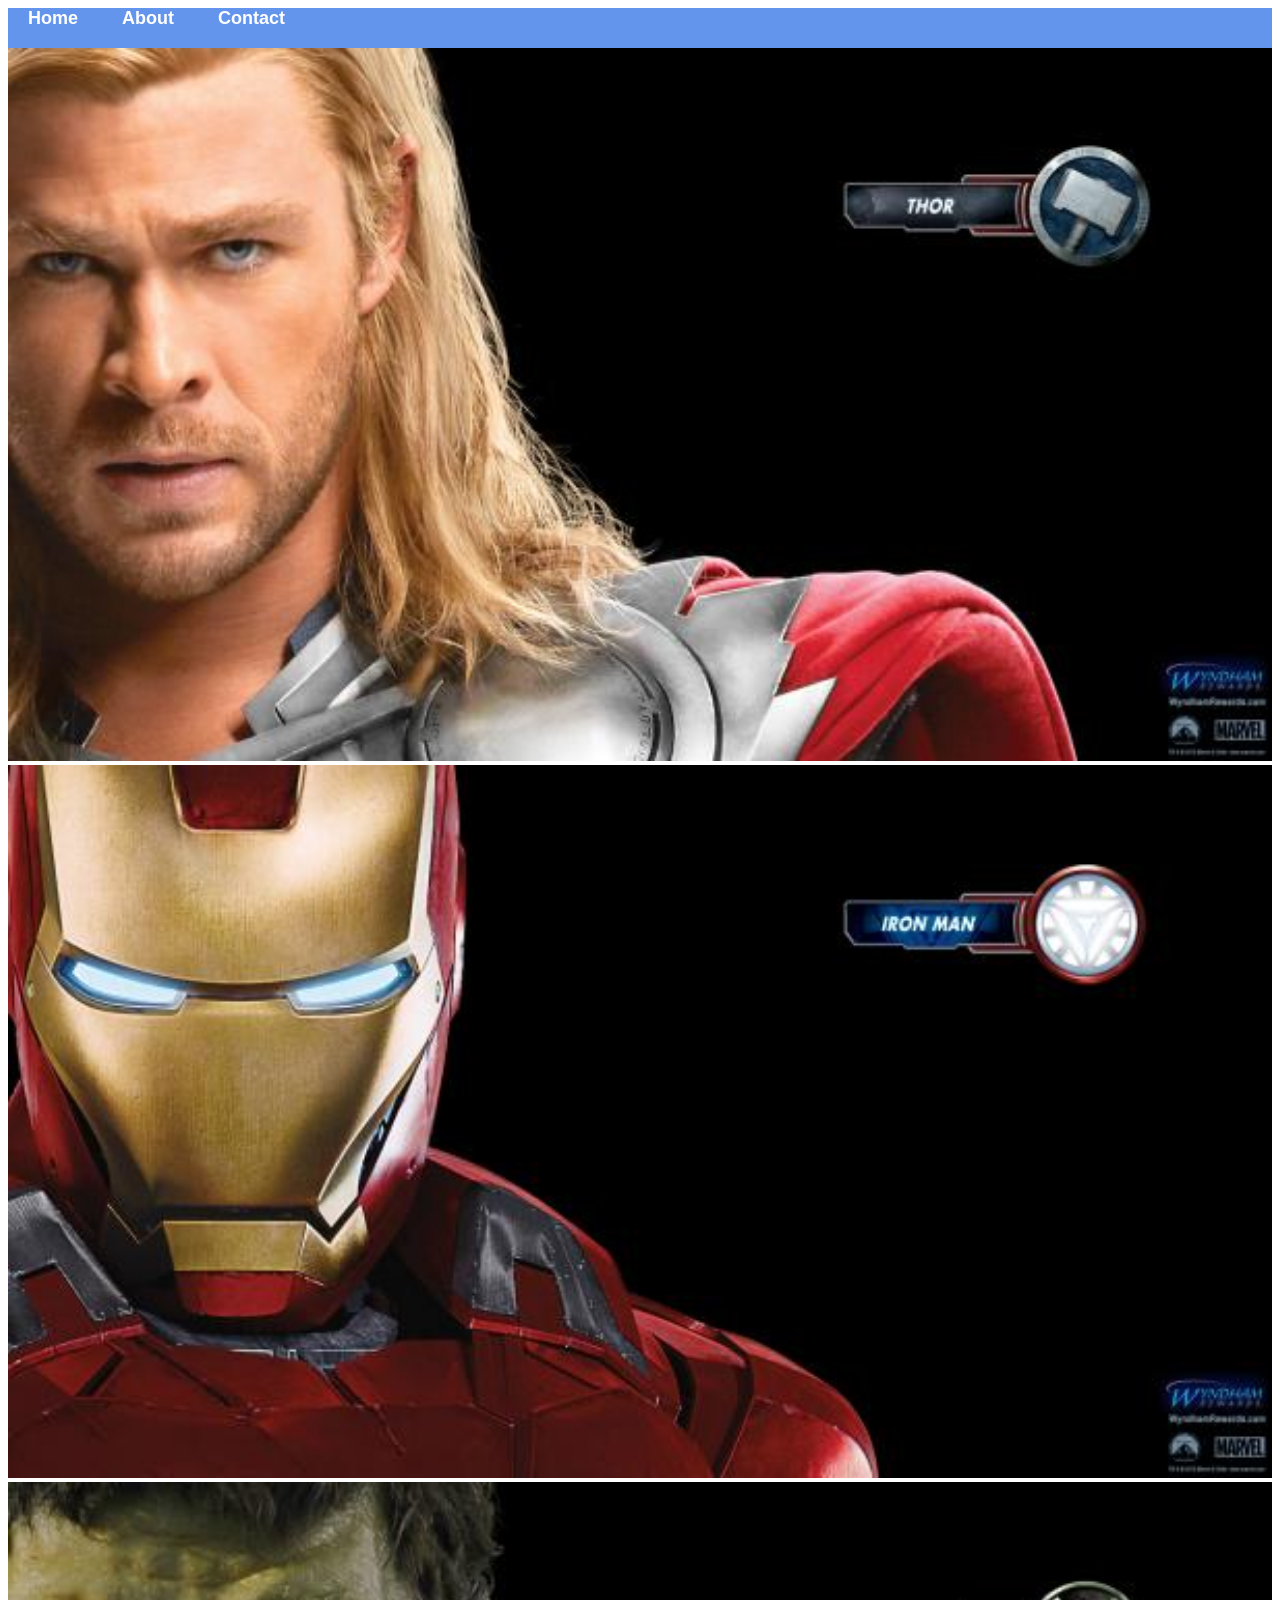
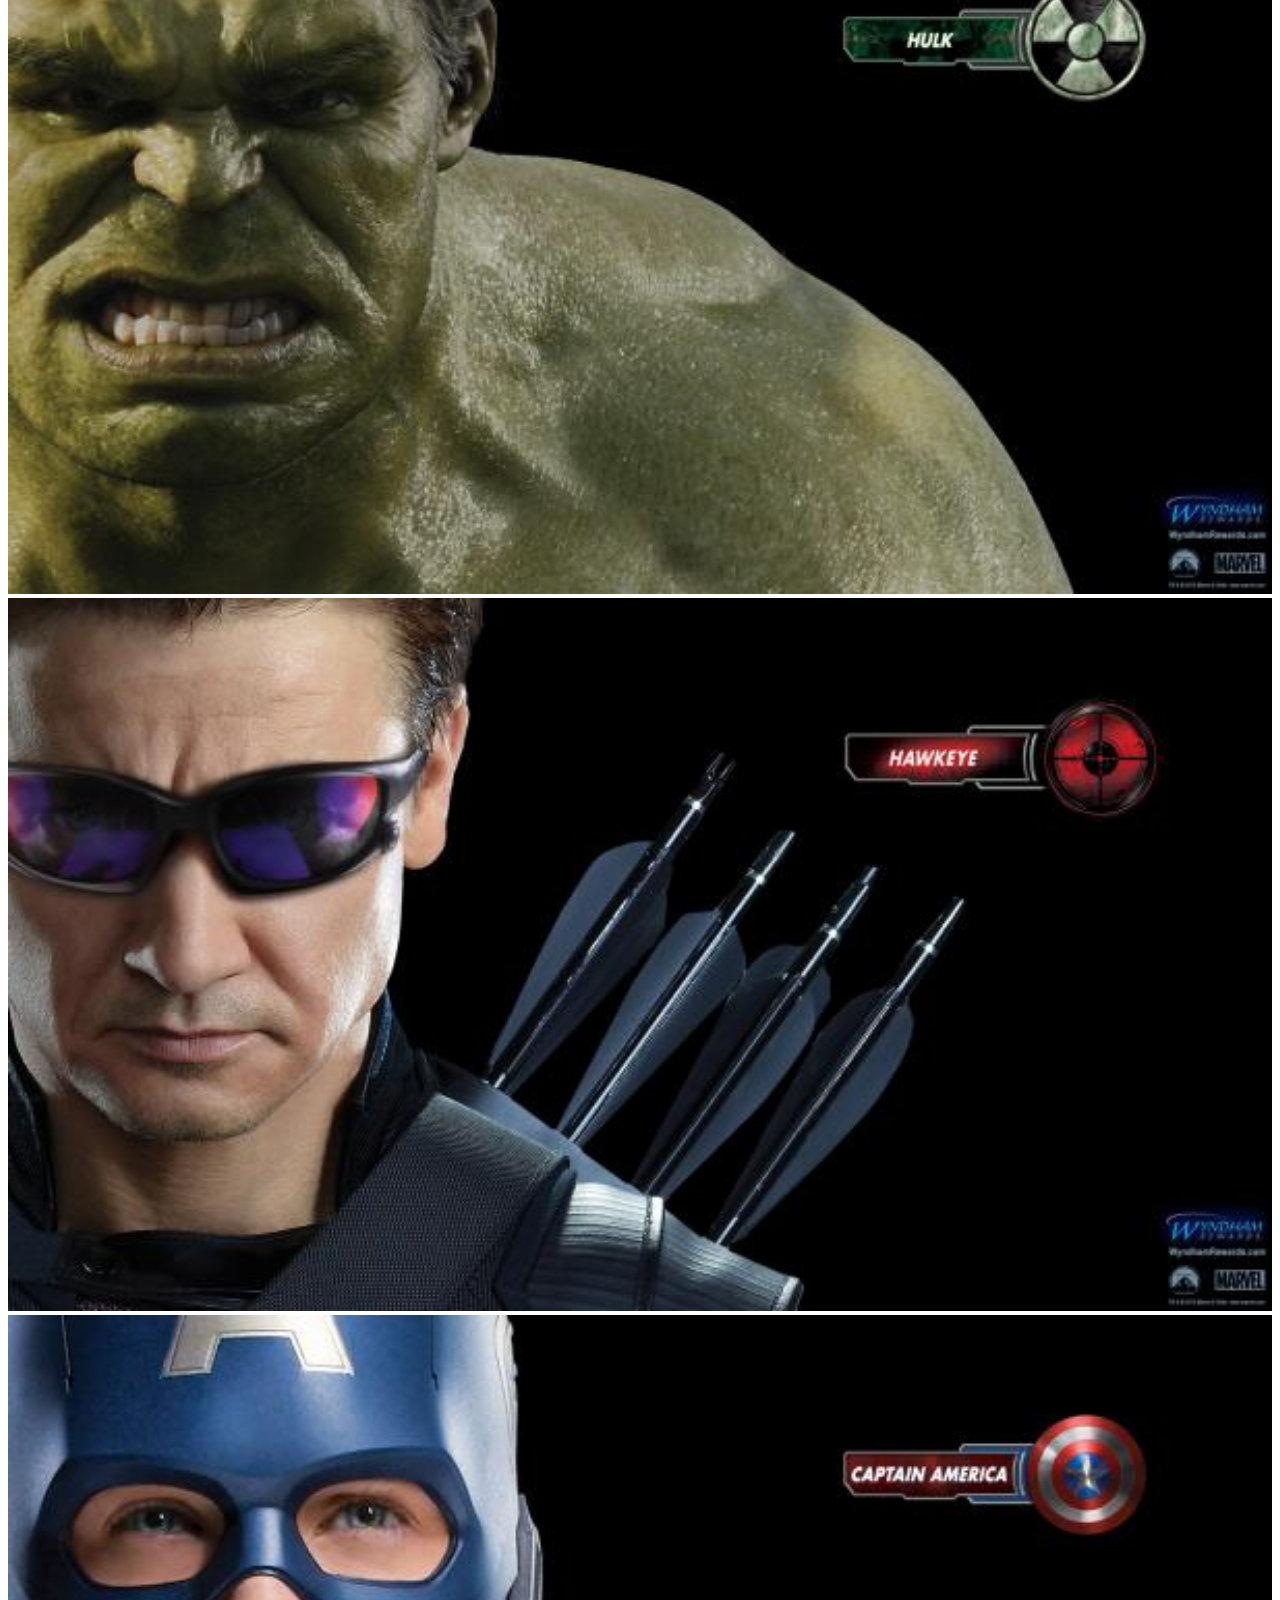
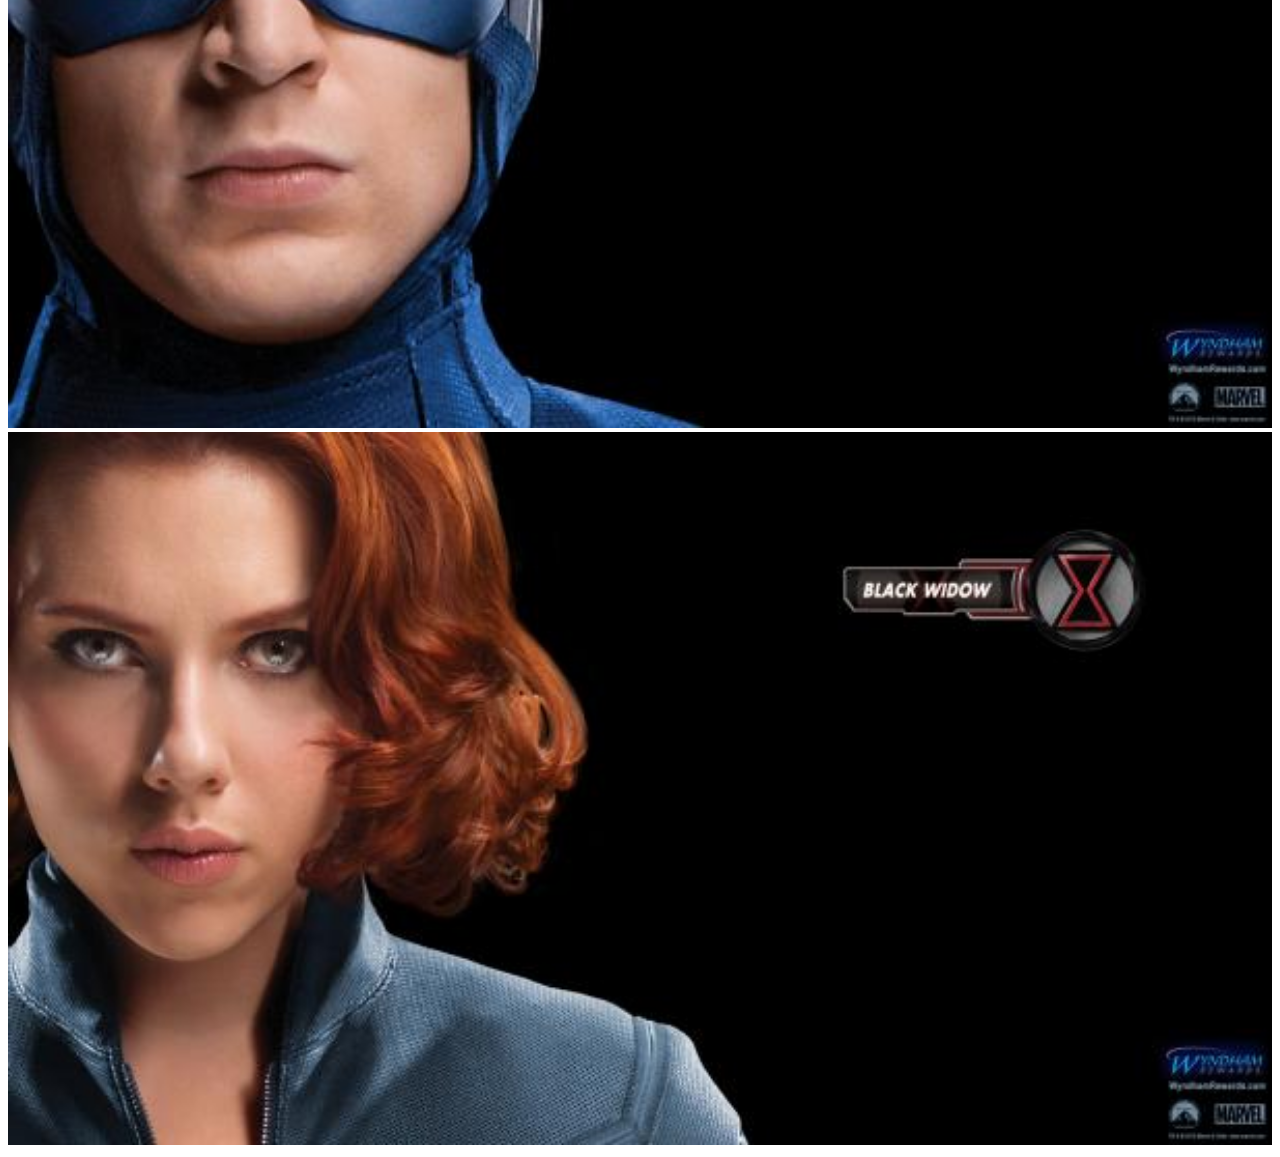
<file: index.html>
<!DOCTYPE html>
<html 
    <head>
        <link rel="stylesheet" href="style.css">
    </head>
    <body>
        <div id="menu">
            <a href="index.html">Home</a>
            <a href="about.html">About</a>
            <a href="contact.html">Contact</a>
        </div>
        <div class="gallery">
          <a href="avenger-1.html"><img src="avengers_01.jpg" alt="Avengers" ></a>
          <a href="avenger-2.html"><img src="avengers_02.jpg" alt="Avengers" ></a>
          <a href="avenger-3.html"><img src="avengers_03.jpg" alt="Avengers" ></a>
          <a href="avenger-4.html"><img src="avengers_04.jpg" alt="Avengers" ></a>
          <a href="avenger-5.html"><img src="avengers_05.jpg" alt="Avengers" ></a>
          <a href="avenger-6.html"><img src="avengers_06.jpg" alt="Avengers" ></a>
        </div>
    </body>
</html>
</file>
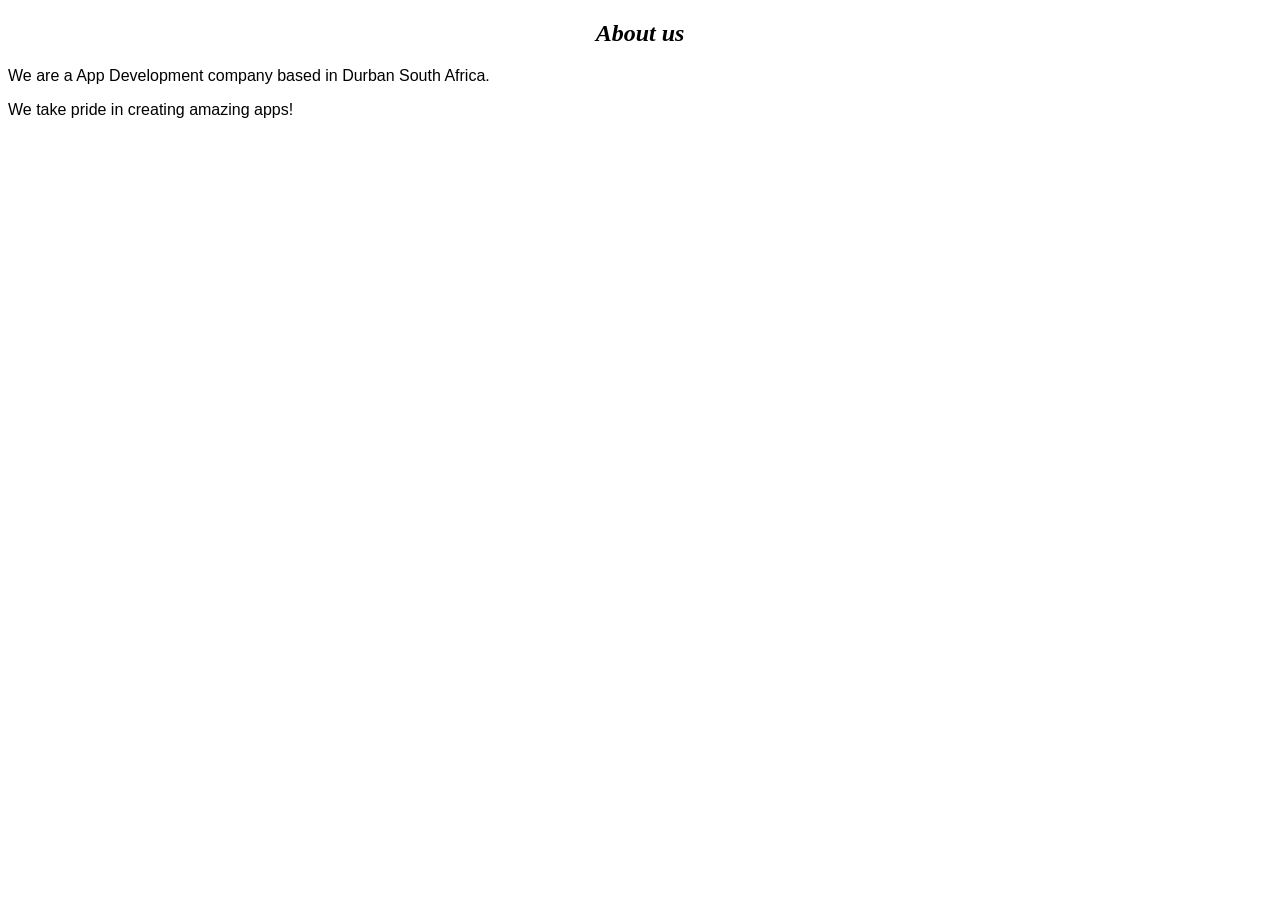
<file: about.html>
<!DOCTYPE html>
<html 
    <head>
        <link rel="stylesheet" href="style.css">
    </head>
    <body>
        <h2>About us</h2>
        <P>We are a App Development company based in Durban South Africa.</P>
        <P>We take pride in creating amazing apps!</P>
        
    </body>
</html>
</file>
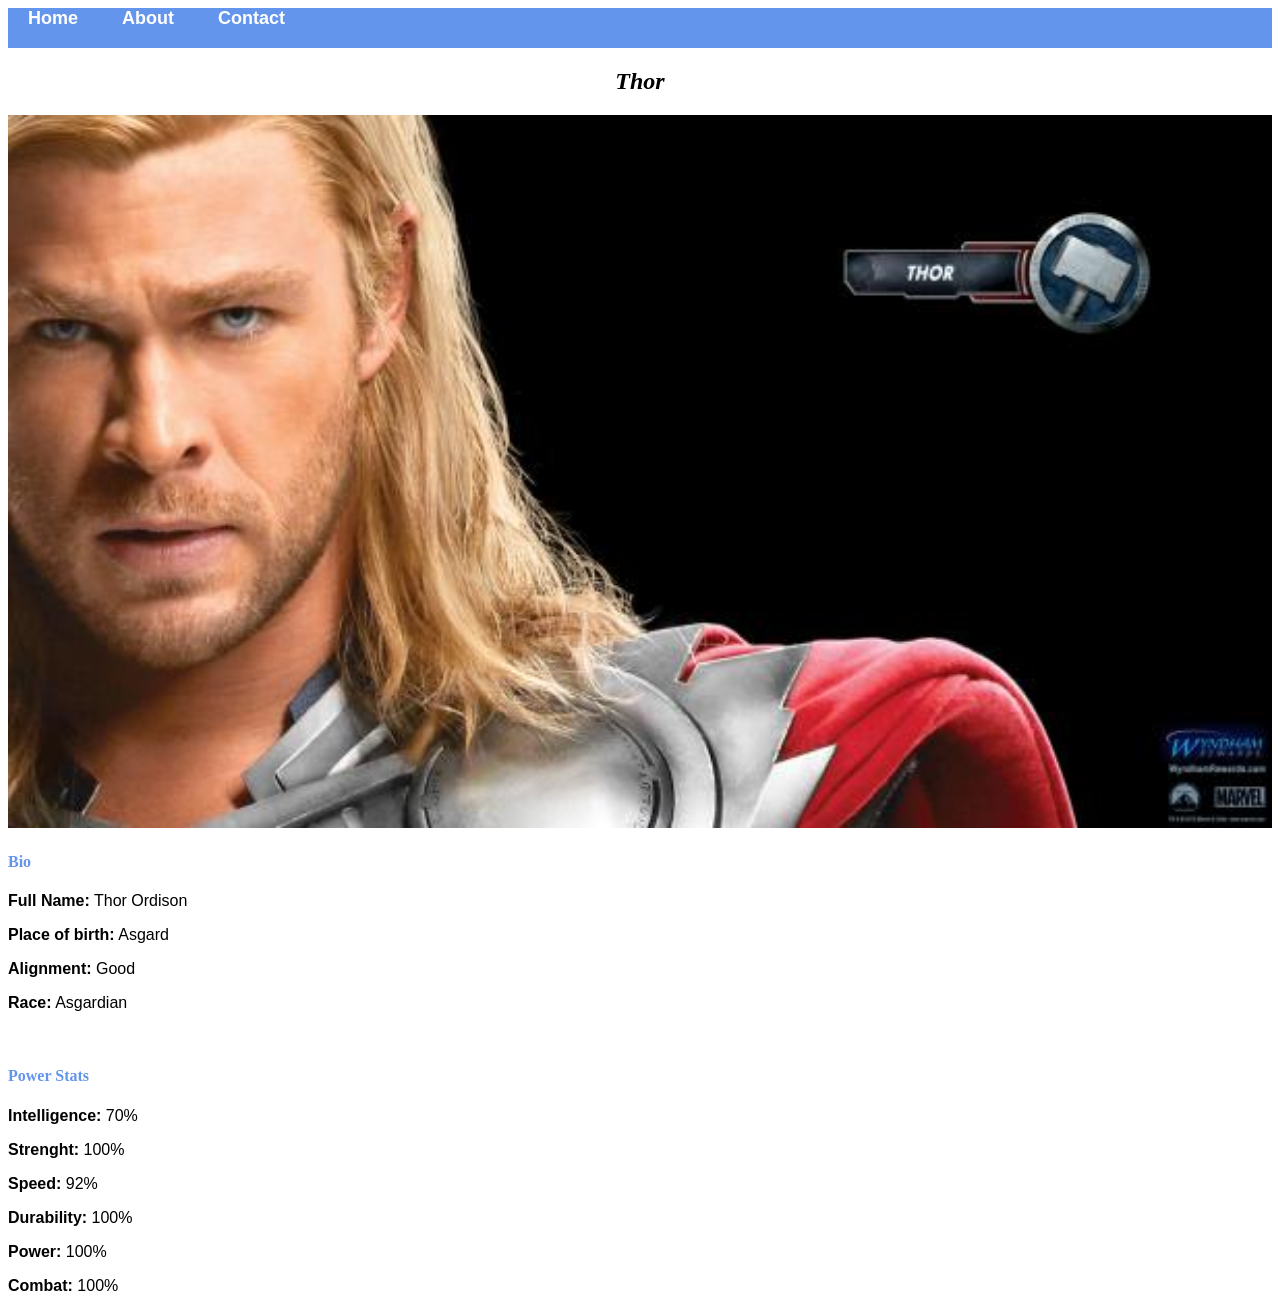
<file: avenger-1.html>
<!DOCTYPE html>
<html 
    <head>
        <link rel="stylesheet" href="style.css">
    </head>
    <body>
        <div id="menu">
            <a href="index.html">Home</a>
            <a href="about.html">About</a>
            <a href="contact.html">Contact</a>
        </div>
        <h2>Thor</h2>
        <div class="gallery">
            <img src="avengers_01.jpg" alt="avengers" >
        </div>
        <h4>Bio</h4>
        <p><B>Full Name:</B> Thor Ordison</p>
        <p><B>Place of birth:</B> Asgard</p>
        <p><B>Alignment:</B> Good</p>
        <p><B>Race:</B> Asgardian</p>
        <br/>
        <h4>Power Stats</h4>
        <P><B>Intelligence:</B> 70%</P>
        <P><B>Strenght:</B> 100%</P>
        <P><B>Speed:</B> 92%</P>
        <P><B>Durability:</B> 100%</P>
        <P><B>Power:</B> 100%</P>
        <P><B>Combat:</B> 100%</P>
    </body>
</html>
</file>
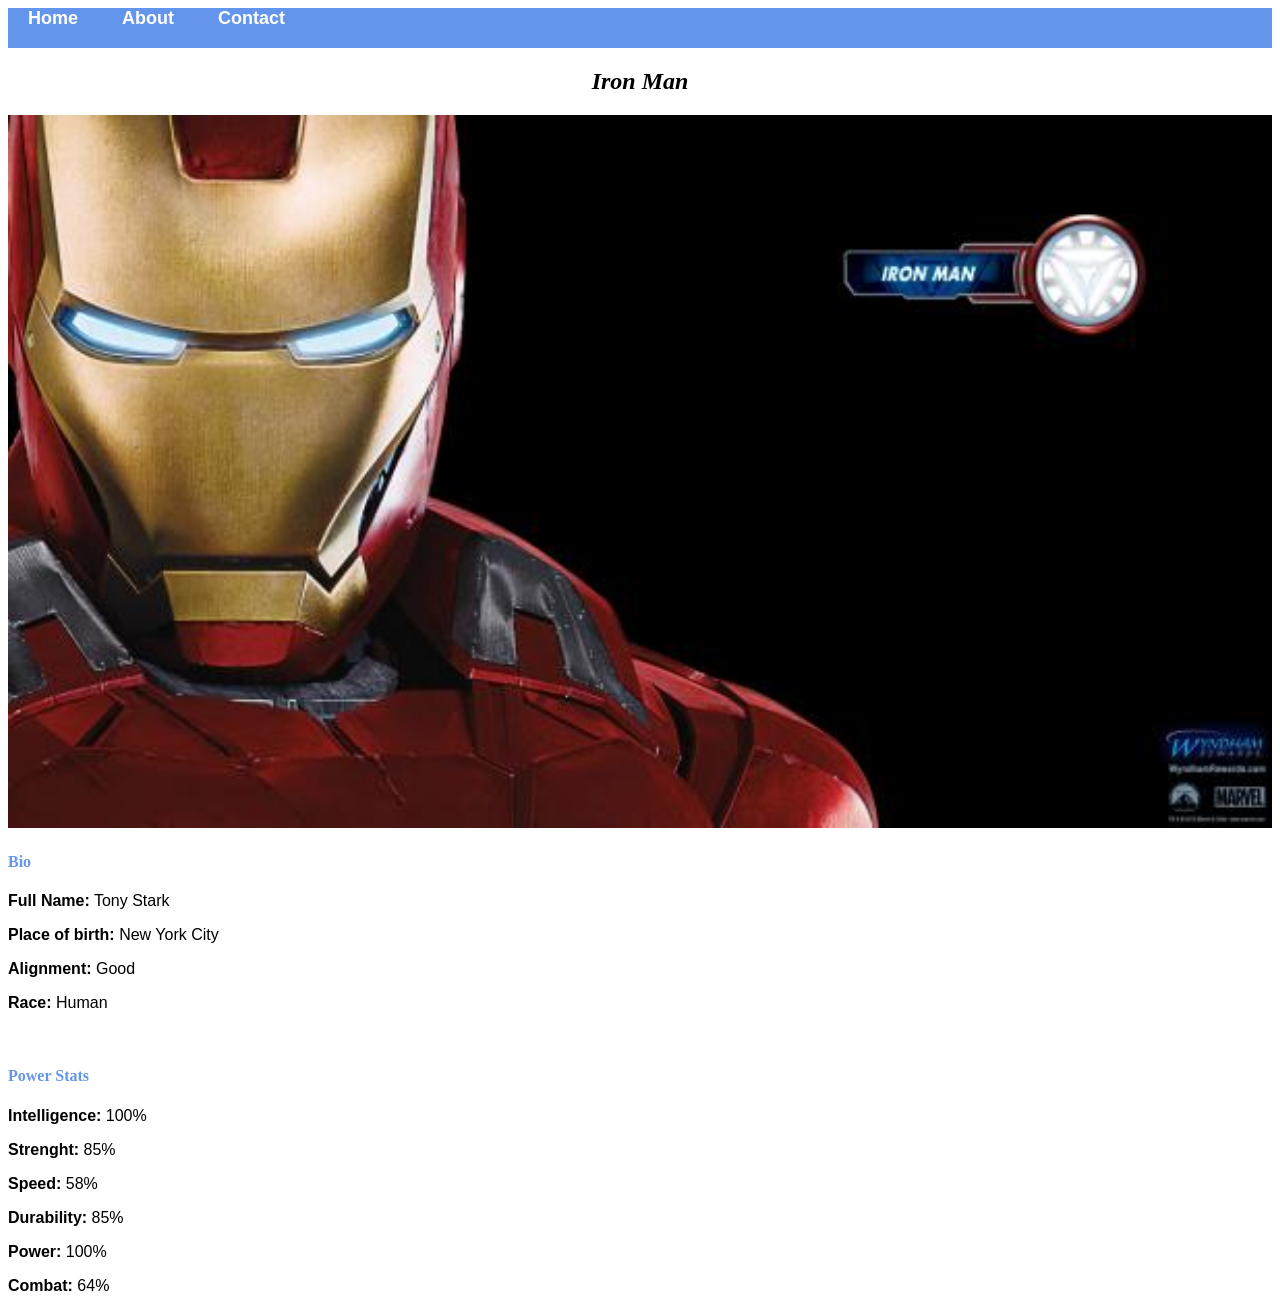
<file: avenger-2.html>
<!DOCTYPE html>
<html 
    <head>
        <link rel="stylesheet" href="style.css">
    </head>
    <body>
        <div id="menu">
            <a href="index.html">Home</a>
            <a href="about.html">About</a>
            <a href="contact.html">Contact</a>
        </div>
        <h2>Iron Man</h2>
        <div class="gallery">
            <img src="avengers_02.jpg" alt="avengers">
        </div>
        <h4>Bio</h4>
        <p><B>Full Name:</B> Tony Stark</p>
        <p><B>Place of birth:</B> New York City</p>
        <p><B>Alignment:</B> Good</p>
        <p><B>Race:</B> Human</p>
        <br/>
        <h4>Power Stats</h4>
        <P><B>Intelligence:</B> 100%</P>
        <P><B>Strenght:</B> 85%</P>
        <P><B>Speed:</B> 58%</P>
        <P><B>Durability:</B> 85%</P>
        <P><B>Power:</B> 100%</P>
        <P><B>Combat:</B> 64%</P>
    </body>
</html>
</file>
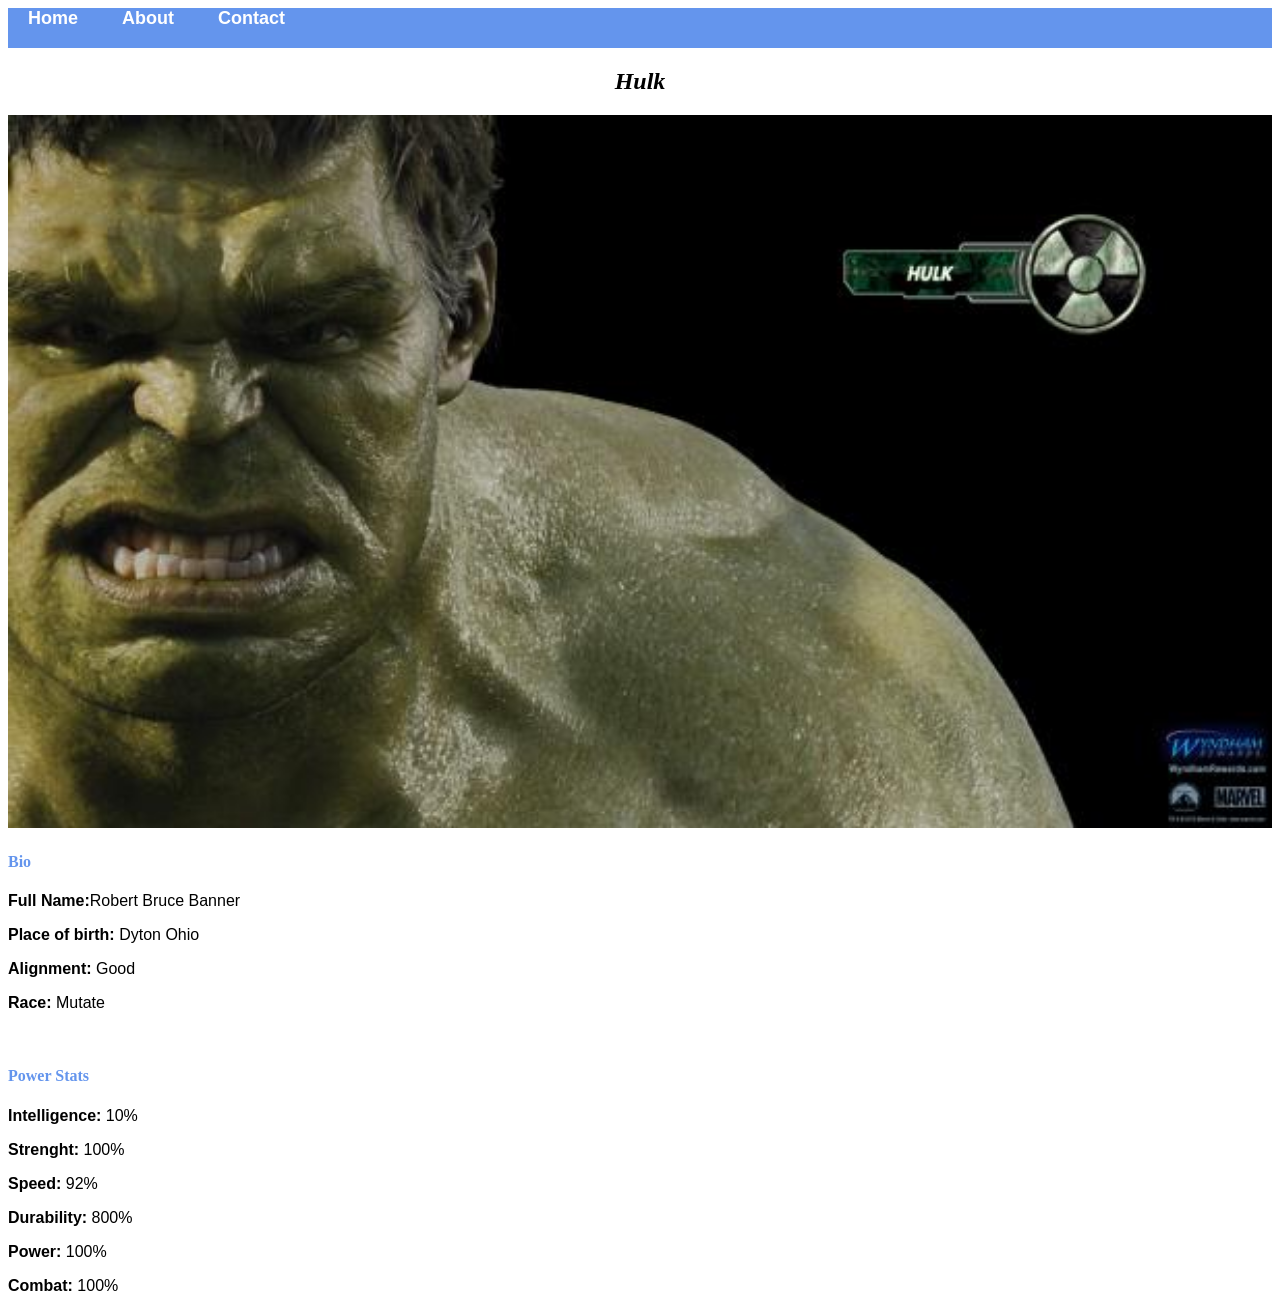
<file: avenger-3.html>
<!DOCTYPE html>
<html 
    <head>
        <link rel="stylesheet" href="style.css">
    </head>
    <body>
        <div id="menu">
            <a href="index.html">Home</a>
            <a href="about.html">About</a>
            <a href="contact.html">Contact</a>
        </div>
        <h2>Hulk</h2>
        <div class="gallery">
            <img src="avengers_03.jpg" alt="avengers">
        </div>
        <h4>Bio</h4>
        <p><B>Full Name:</B>Robert Bruce Banner</p>
        <p><B>Place of birth:</B> Dyton Ohio</p>
        <p><B>Alignment:</B> Good</p>
        <p><B>Race:</B> Mutate</p>
        <br/>
        <h4>Power Stats</h4>
        <P><B>Intelligence:</B> 10%</P>
        <P><B>Strenght:</B> 100%</P>
        <P><B>Speed:</B> 92%</P>
        <P><B>Durability:</B> 800%</P>
        <P><B>Power:</B> 100%</P>
        <P><B>Combat:</B> 100%</P>
    </body>
</html>
</file>
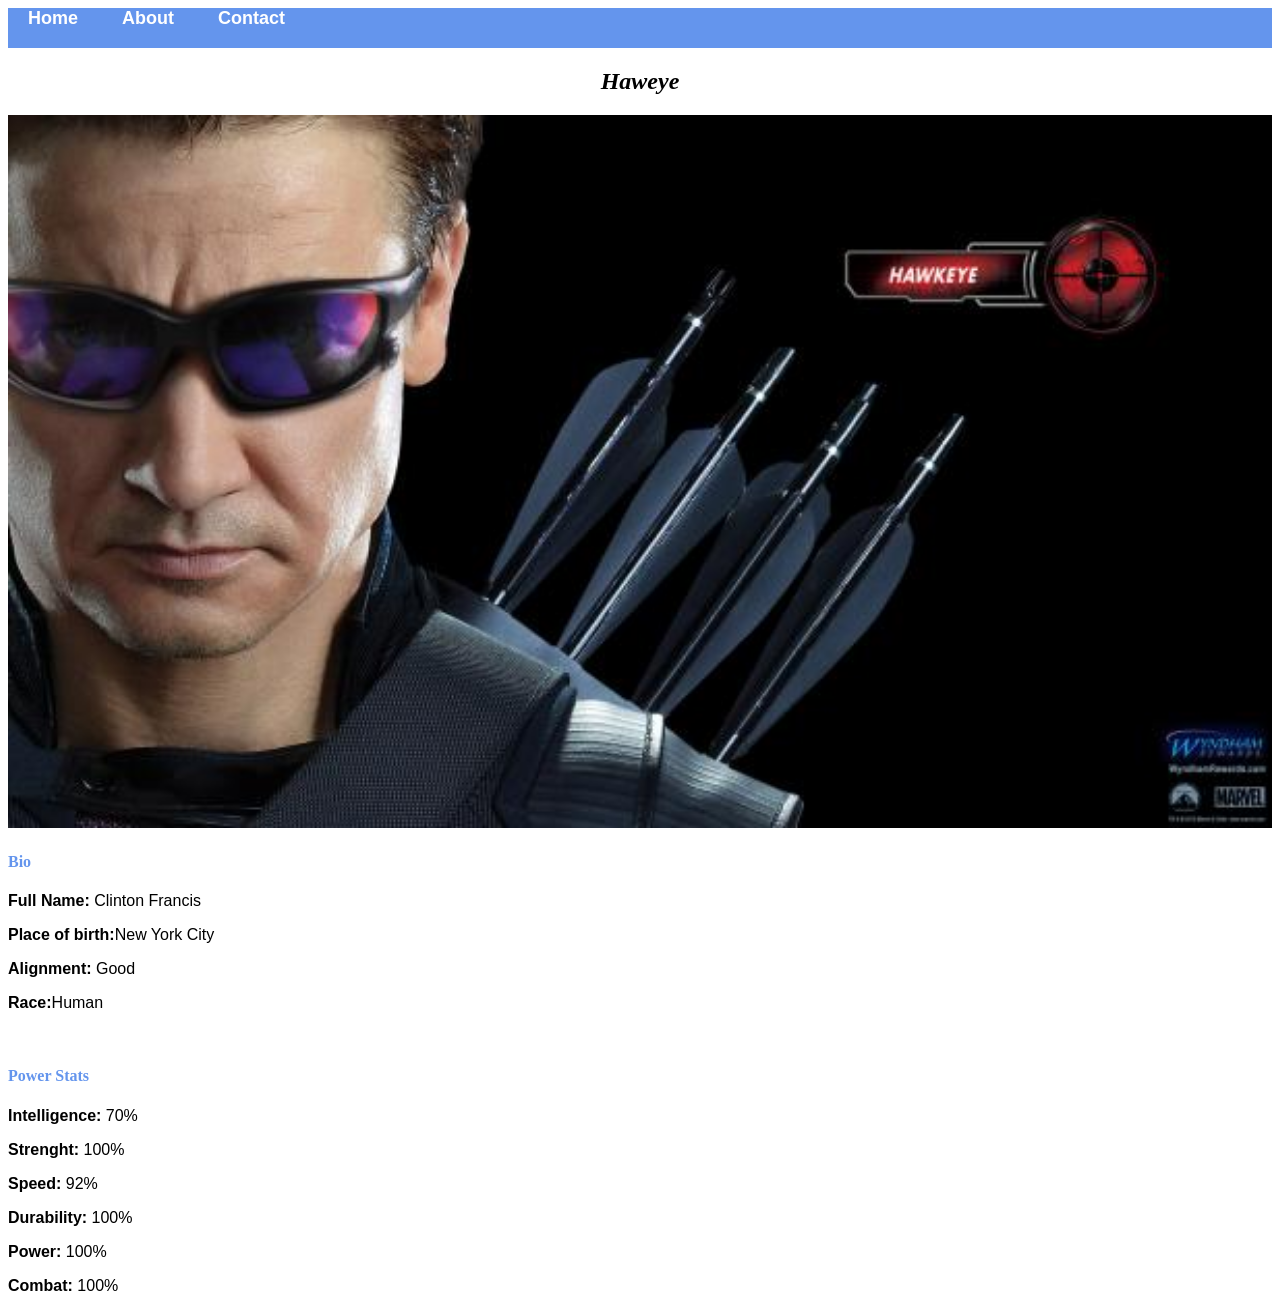
<file: avenger-4.html>
<!DOCTYPE html>
<html 
    <head>
        <link rel="stylesheet" href="style.css">
    </head>
    <body>
       <div id="menu">
            <a href="index.html">Home</a>
            <a href="about.html">About</a>
            <a href="contact.html">Contact</a>
        </div> 
        <h2>Haweye</h2>
        <div class="gallery">
            <img src="avengers_04.jpg" alt="avengers">
        </div>
        <h4>Bio</h4>
        <p><B>Full Name:</B> Clinton Francis</p>
        <p><B>Place of birth:</B>New York City</p>
        <p><B>Alignment:</B> Good</p>
        <p><B>Race:</B>Human</p>
        <br/>
        <h4>Power Stats</h4>
        <P><B>Intelligence:</B> 70%</P>
        <P><B>Strenght:</B> 100%</P>
        <P><B>Speed:</B> 92%</P>
        <P><B>Durability:</B> 100%</P>
        <P><B>Power:</B> 100%</P>
        <P><B>Combat:</B> 100%</P>
    </body>
</html>
</file>
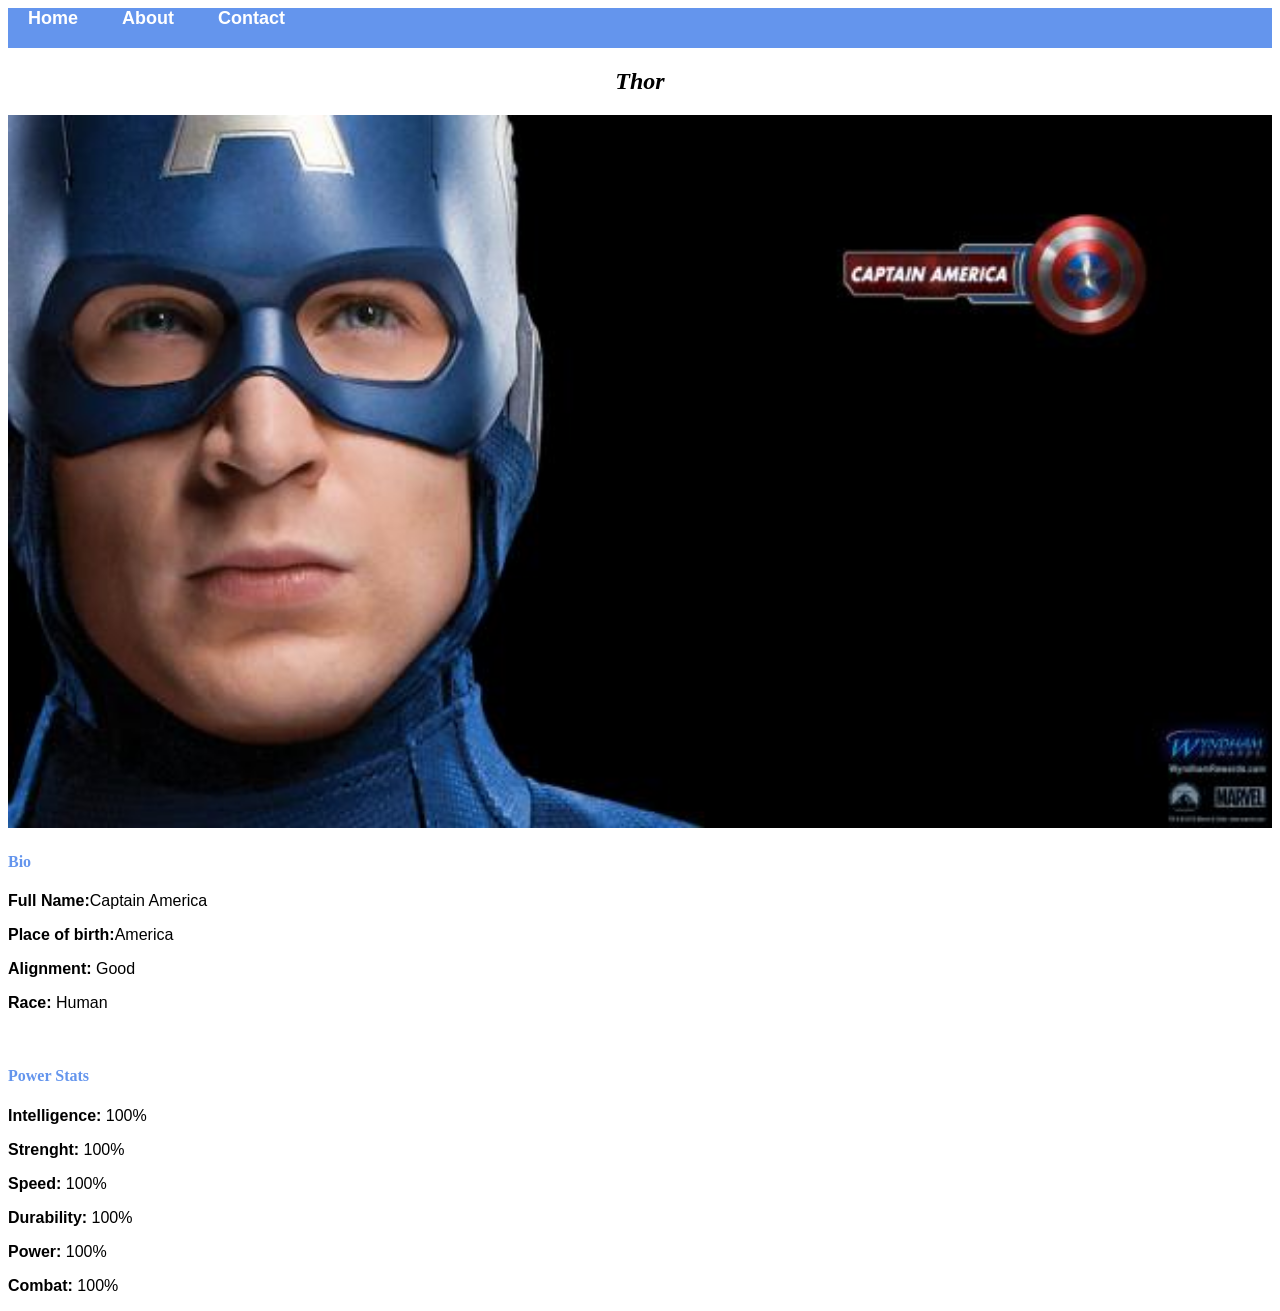
<file: avenger-5.html>
<!DOCTYPE html>
<html 
    <head>
        <link rel="stylesheet" href="style.css">
    </head>
    <body>
        <div id="menu">
            <a href="index.html">Home</a>
            <a href="about.html">About</a>
            <a href="contact.html">Contact</a>
        </div>
        <h2>Thor</h2>
        <div class="gallery">
            <img src="avengers_05.jpg" alt="avengers">
        </div>
        <h4>Bio</h4>
        <p><B>Full Name:</B>Captain America</p>
        <p><B>Place of birth:</B>America</p>
        <p><B>Alignment:</B> Good</p>
        <p><B>Race:</B> Human</p>
        <br/>
        <h4>Power Stats</h4>
        <P><B>Intelligence:</B> 100%</P>
        <P><B>Strenght:</B> 100%</P>
        <P><B>Speed:</B> 100%</P>
        <P><B>Durability:</B> 100%</P>
        <P><B>Power:</B> 100%</P>
        <P><B>Combat:</B> 100%</P>
    </body>
</html>
</file>
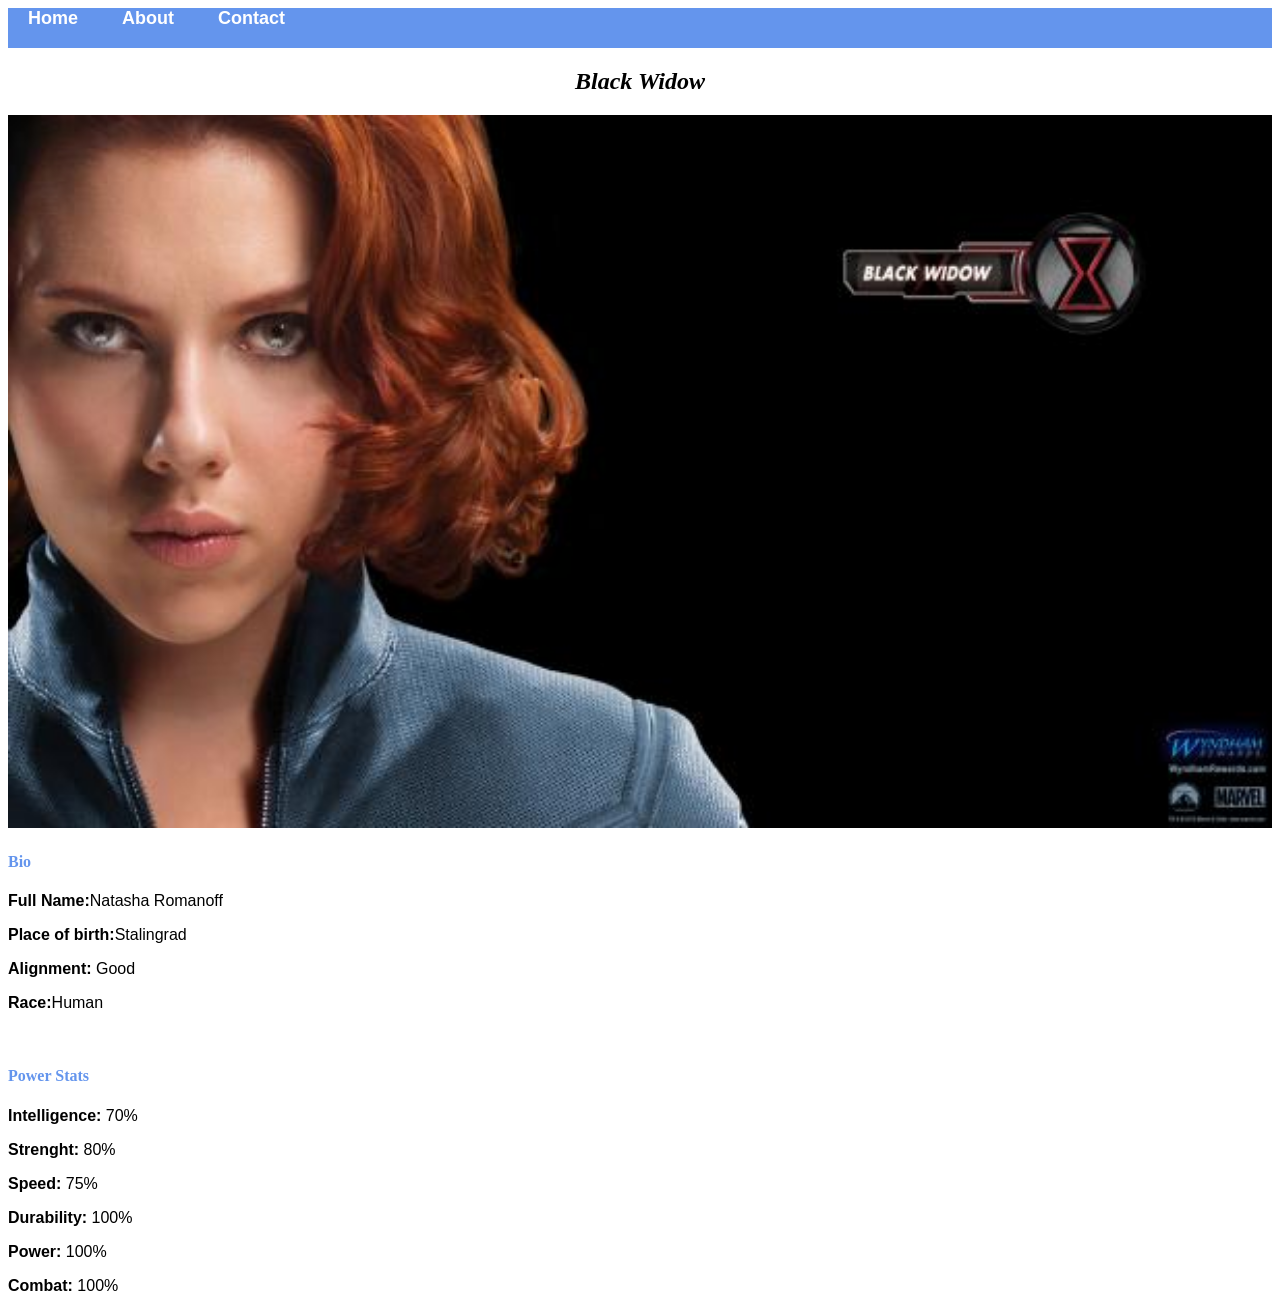
<file: avenger-6.html>
<!DOCTYPE html>
<html 
    <head>
        <link rel="stylesheet" href="style.css">
    </head>
    <body>
        <div id="menu">
            <a href="index.html">Home</a>
            <a href="about.html">About</a>
            <a href="contact.html">Contact</a>
        </div>
        <h2>Black Widow</h2>
        <div class="gallery">
            <img src="avengers_06.jpg" alt="avengers">
        </div>
        <h4>Bio</h4>
        <p><B>Full Name:</B>Natasha Romanoff</p>
        <p><B>Place of birth:</B>Stalingrad</p>
        <p><B>Alignment:</B> Good</p>
        <p><B>Race:</B>Human</p>
        <br/>
        <h4>Power Stats</h4>
        <P><B>Intelligence:</B> 70%</P>
        <P><B>Strenght:</B> 80%</P>
        <P><B>Speed:</B> 75%</P>
        <P><B>Durability:</B> 100%</P>
        <P><B>Power:</B> 100%</P>
        <P><B>Combat:</B> 100%</P>
    </body>
</html>
</file>
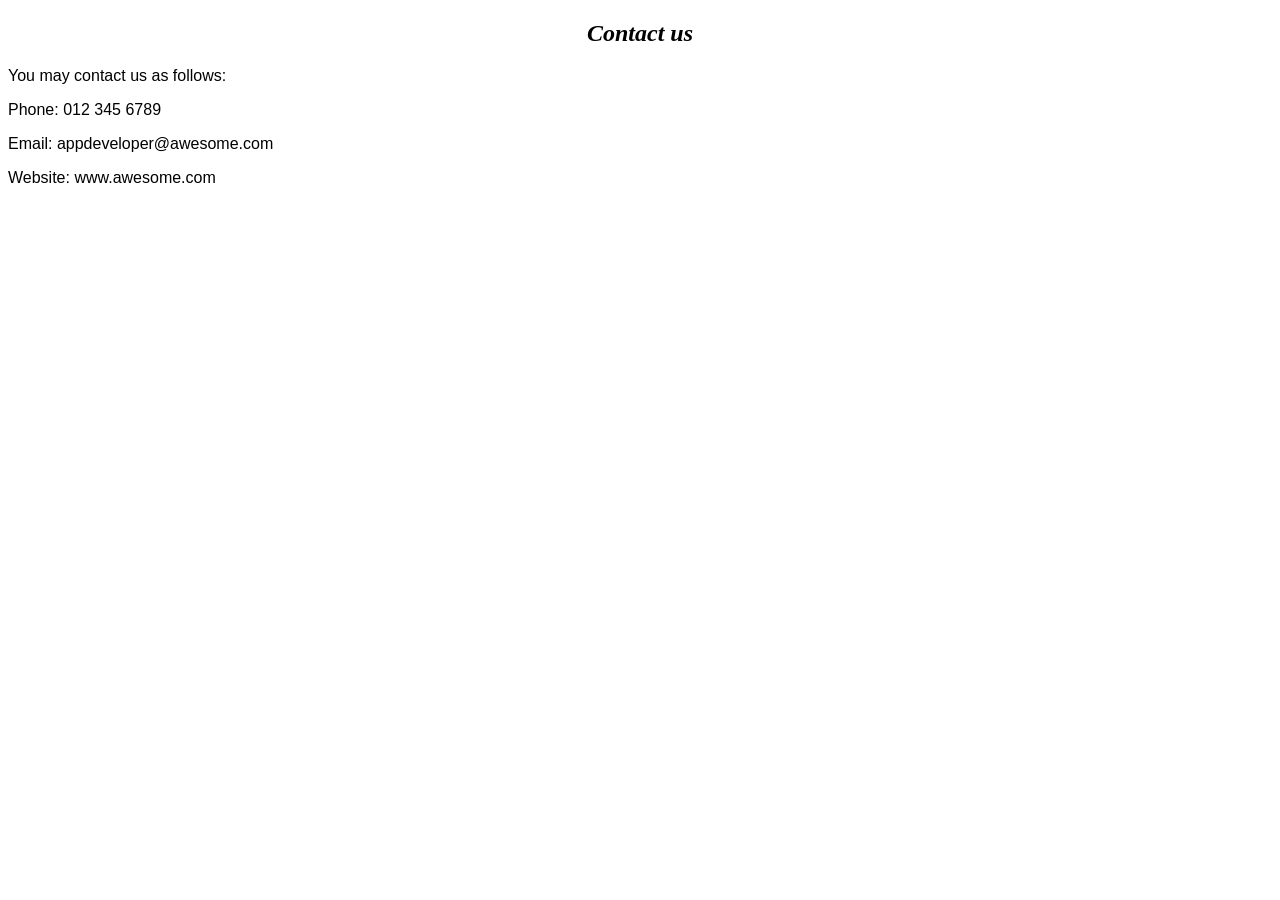
<file: contact.html>
<!DOCTYPE html>
<html 
    <head>
        <link rel="stylesheet" href="style.css">
    </head>
    <body>
        <h2>Contact us</h2>
        <P>You may contact us as follows:</P>
        <P>Phone: 012 345 6789</P>
        <P>Email: appdeveloper@awesome.com</P>
        <P>Website: www.awesome.com</P>
    </body>
</html>
</file>
<file: style.css>
.gallery img{
    width: 100%;
}

h2{
    font-family: impact, fantasy;
    text-align: center;
    font-size: 30px
    color:cornflowerblue;
    font-style: italic;
}

h4{
    font-family: impacy, fantasy;
    font-size: 20px
    font-style: italic;
    color:cornflowerblue;
        
}
p{
    font-family: Helvetica, sans-serif;
}

#menu{
    width: 100%;
    height: 40px;
    background-color: cornflowerblue;
    
}

#menu a{
    color: #ffffff;
    font-family:Helvetica,sans-serif;
    font-size:18px;
    text-decoration:none;
    font-weight:800;
    
    padding-left: 20px;
    padding-right: 20px;
}

#menu a:hover{
    color: #5077bd;
}
</file>
